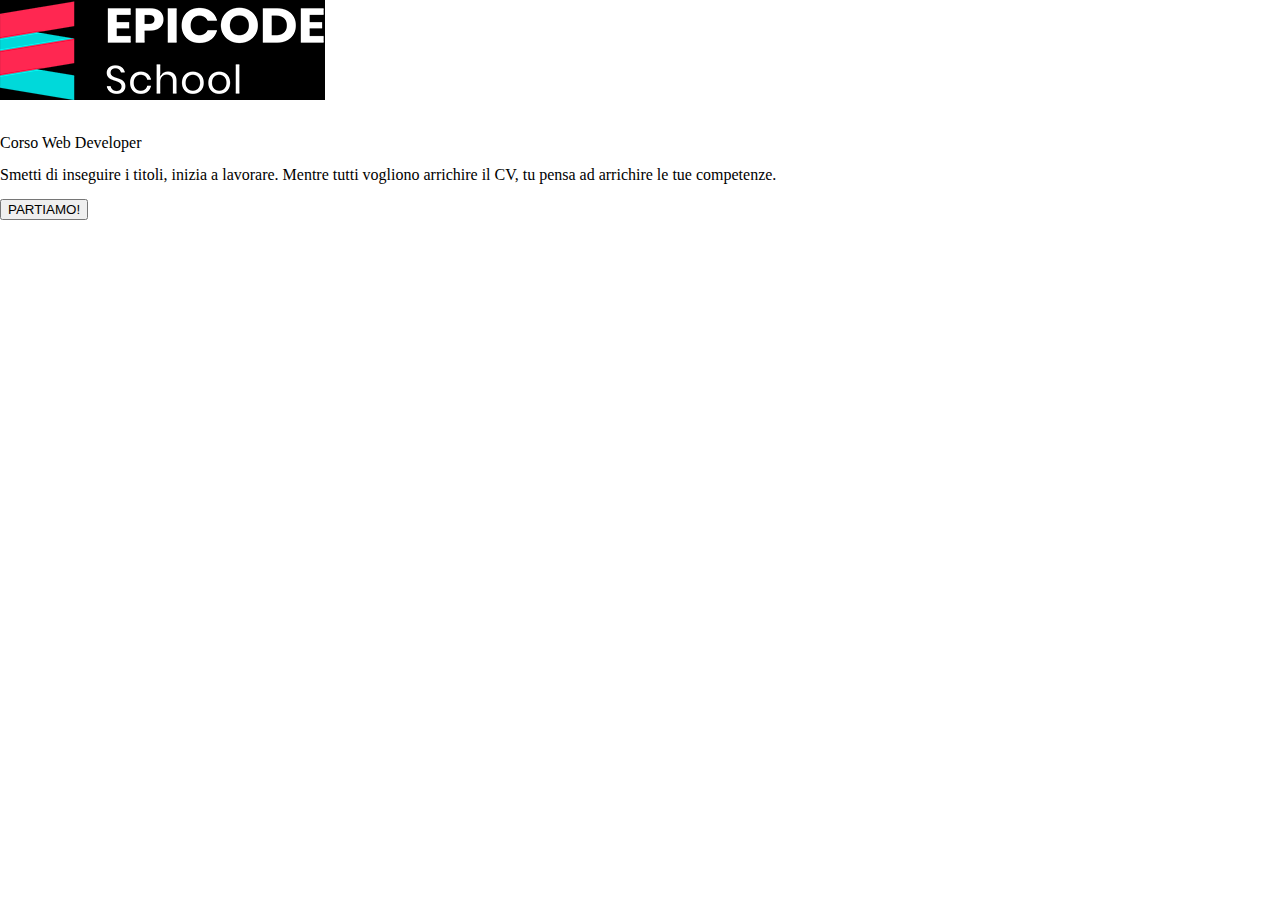
<file: index.html>
<!DOCTYPE html>
<html lang="en">
  <head>
    <meta charset="UTF-8" />
    <meta name="viewport" content="width=device-width, initial-scale=1.0" />
    <meta name="description" content="Da zero a Epicode con i corsi completi per diventare uno sviluppatore professionista in 3 mesi." />
    <title>Corso Web Developer - Epicode School</title>
    <link rel="stylesheet" href="./css/reset.css" />
    <link rel="stylesheet" href="./css/style.css" />
    <link
      rel="stylesheet"
      href="https://cdnjs.cloudflare.com/ajax/libs/font-awesome/5.15.4/css/all.min.css"
      integrity="sha512-1ycn6IcaQQ40/MKBW2W4Rhis/DbILU74C1vSrLJxCq57o941Ym01SwNsOMqvEBFlcgUa6xLiPY/NS5R+E6ztJQ=="
      crossorigin="anonymous"
      referrerpolicy="no-referrer"
    />
  </head>
  <body>
    <header>
      <img src="./images/logo.png" alt="Logo di Epicode School" />
      <div>
        <br />
        <br />
        <h1>Corso Web Developer</h1>
        <br />
        <p>Smetti di inseguire i titoli, inizia a lavorare. Mentre tutti vogliono arrichire il CV, tu pensa ad arrichire le tue competenze.</p>
        <br />
        <a href="https://epicode.com/it/" target="_blank">
          <button type="button" href="">PARTIAMO!</button>
        </a>
        <br />
      </div>
    </header>
  </body>
</html>
</file>
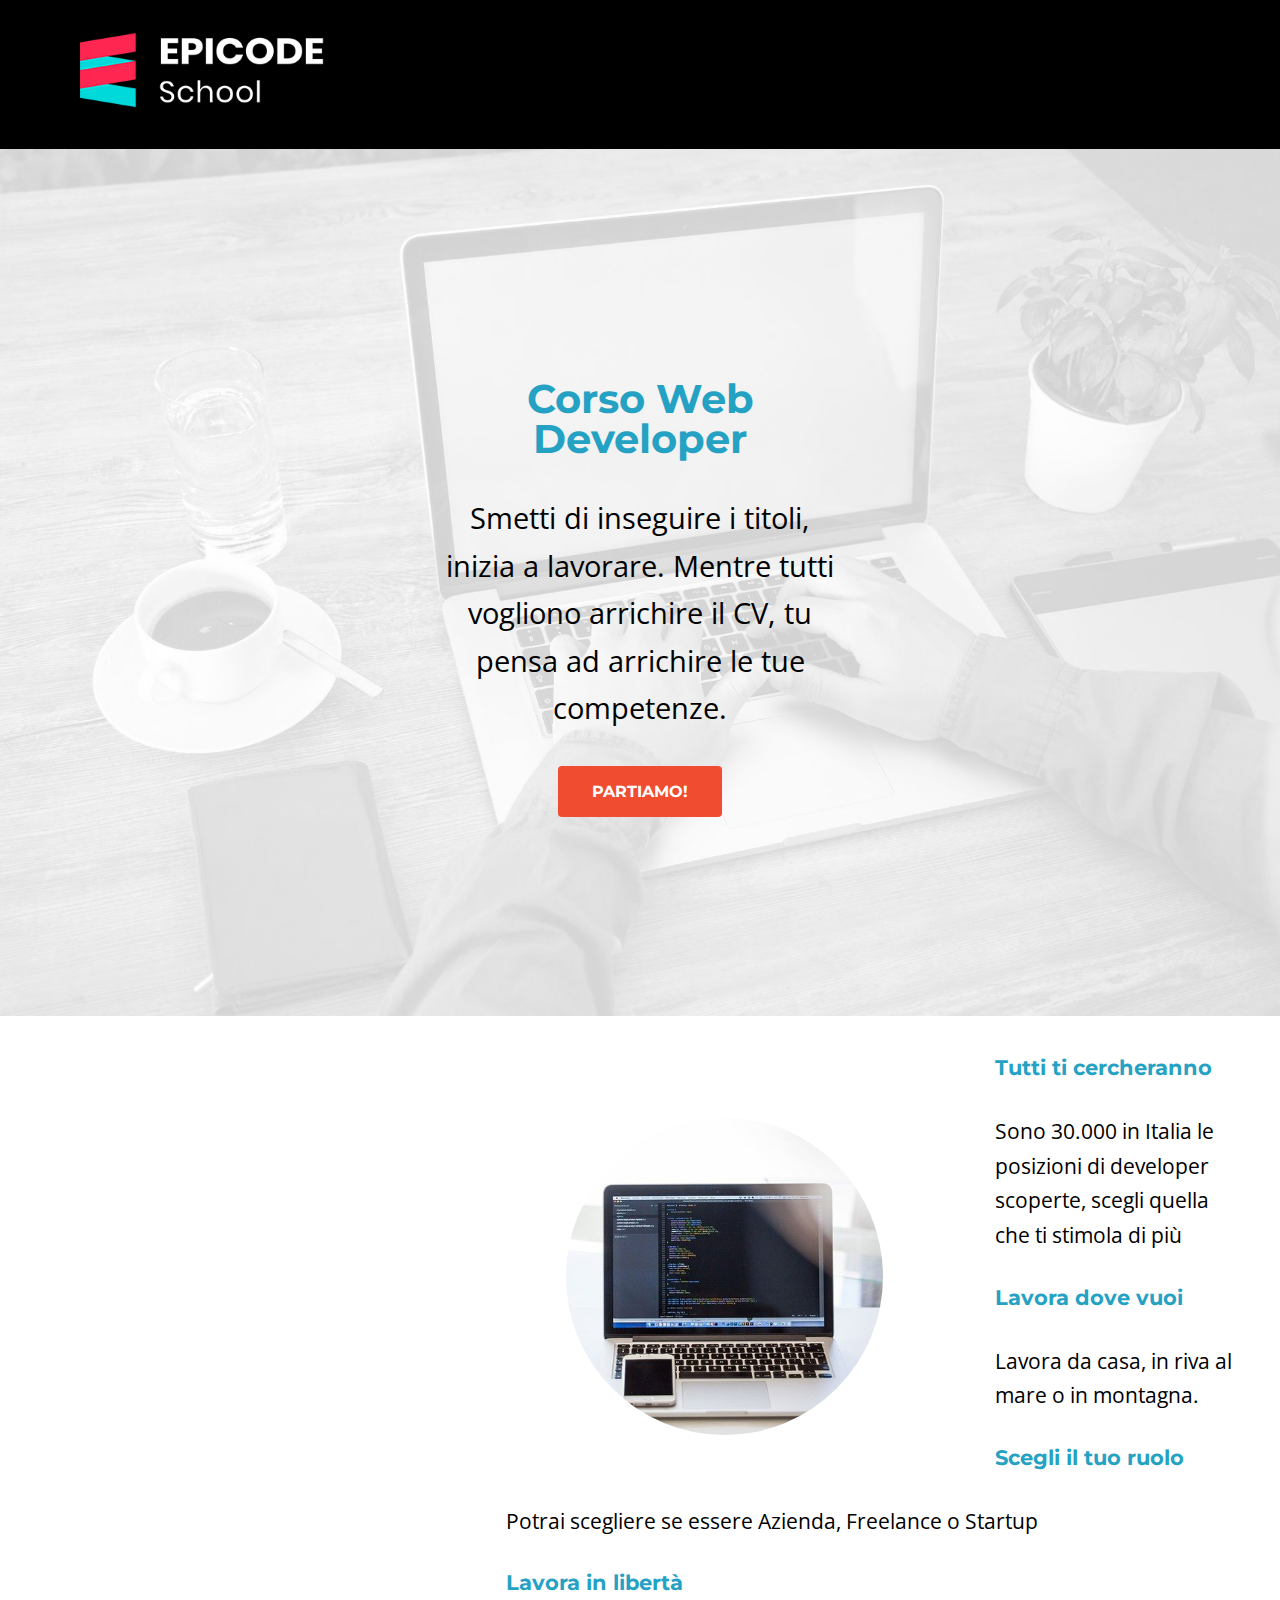
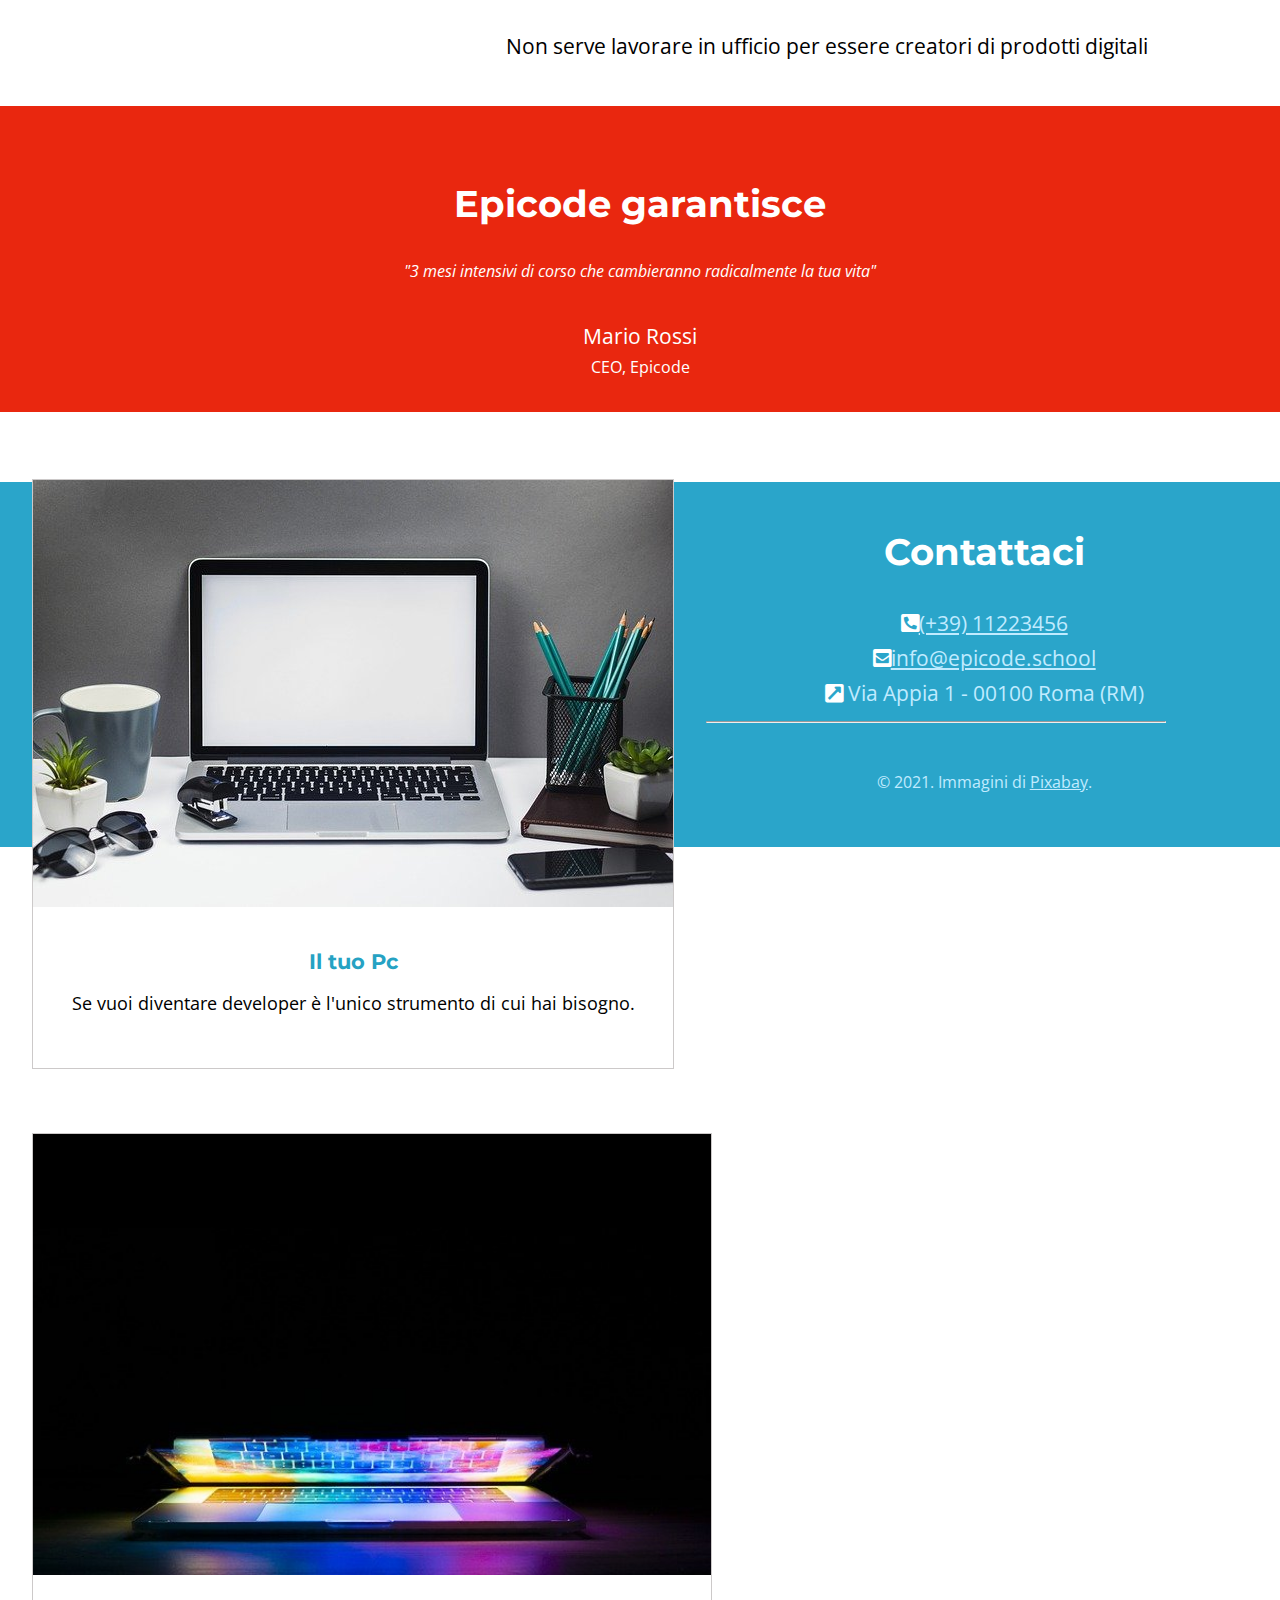
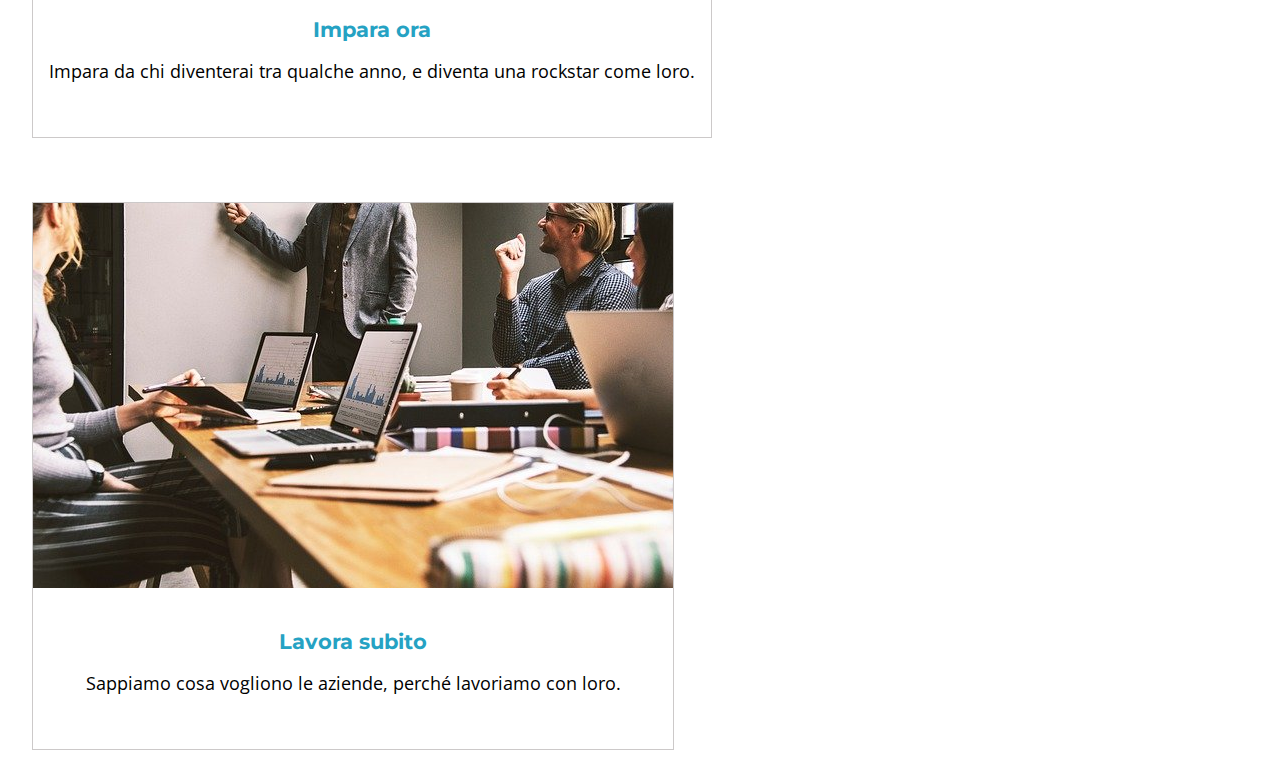
<file: index-deskopt.html>
<!DOCTYPE html>
<html lang="en">
  <head>
    <meta charset="UTF-8" />
    <meta name="viewport" content="width=device-width, initial-scale=1.0" />
    <meta name="description" content="Da zero a Epicode con i corsi completi per diventare uno sviluppatore professionista in 3 mesi." />
    <title>Corso Web Developer - Epicode School</title>
    <link rel="stylesheet" href="./css/reset.css" />
    <link rel="stylesheet" href="./css/style-deskopt.css" />
    <link rel="preconnect" href="https://fonts.googleapis.com" />
    <link rel="preconnect" href="https://fonts.gstatic.com" crossorigin />
    <link href="https://fonts.googleapis.com/css2?family=Open+Sans:ital,wght@0,300..800;1,300..800&display=swap" rel="stylesheet" />
    <link href="https://fonts.googleapis.com/css2?family=Montserrat:ital,wght@0,100..900;1,100..900&display=swap" rel="stylesheet" />
    <link
      rel="stylesheet"
      href="https://cdnjs.cloudflare.com/ajax/libs/font-awesome/5.15.4/css/all.min.css"
      integrity="sha512-1ycn6IcaQQ40/MKBW2W4Rhis/DbILU74C1vSrLJxCq57o941Ym01SwNsOMqvEBFlcgUa6xLiPY/NS5R+E6ztJQ=="
      crossorigin="anonymous"
      referrerpolicy="no-referrer"
    />
  </head>
  <body>
    <div class="logo">
      <img src="./images/logo.png" alt="Logo di Epicode School" class="logo" />
    </div>
    <header>
      <div class="areaTitolo">
        <h1><b>Corso Web Developer</b></h1>
        <br />
        <p>Smetti di inseguire i titoli, inizia a lavorare. Mentre tutti vogliono arrichire il CV, tu pensa ad arrichire le tue competenze.</p>
        <br />
        <a href="https://epicode.com/it/" target="_blank">
          <button type="button" href="">PARTIAMO!</button>
        </a>
        <br />
      </div>
    </header>
    <main>
      <article>
        <div style="padding-left: 29rem">
          <img src="./images/notebook.jpg" alt="Foto di un notebook" style="float: left; margin: 60px; margin-right: 7rem" />
          <h2>Tutti ti cercheranno</h2>
          <br />
          <p>Sono 30.000 in Italia le posizioni di developer scoperte, scegli quella che ti stimola di più</p>
          <br />
          <h2>Lavora dove vuoi</h2>
          <br />
          <p>Lavora da casa, in riva al mare o in montagna.</p>
          <br />
          <h2>Scegli il tuo ruolo</h2>
          <br />
          <p>Potrai scegliere se essere Azienda, Freelance o Startup</p>
          <br />
          <h2>Lavora in libertà</h2>
          <br />
          <p>Non serve lavorare in ufficio per essere creatori di prodotti digitali</p>
        </div>
      </article>
      <section>
        <div class="container">
          <h2>Epicode garantisce</h2>
          <br />
          <p>"3 mesi intensivi di corso che cambieranno radicalmente la tua vita"</p>
          <br />
          <h3>Mario Rossi</h3>

          <h4>CEO, Epicode</h4>
        </div>
      </section>
      <aside>
        <br />
        <div>
          <img src="./images/foto1.jpg" alt="Foto di un portatile collocato in una scrivania da lavoro" />
          <br />
          <br />
          <h2>Il tuo Pc</h2>

          <p>Se vuoi diventare developer è l'unico strumento di cui hai bisogno.</p>
          <br />
        </div>
        <div>
          <img src="./images/foto2.jpg" alt="Foto di un portatile con una tastiera RGB" />
          <br />
          <br />
          <h2>Impara ora</h2>

          <p>Impara da chi diventerai tra qualche anno, e diventa una rockstar come loro.</p>
          <br />
        </div>
        <div>
          <img src="./images/foto3.jpg" alt="Foto di una meeting aziendale" />
          <br />
          <br />
          <h2>Lavora subito</h2>

          <p>Sappiamo cosa vogliono le aziende, perché lavoriamo con loro.</p>
          <br />
        </div>
        <br />
      </aside>
      <footer>
        <div>
          <br />
          <h2>Contattaci</h2>
          <br />
          <i class="fas fa-phone-square-alt" style="color: #ffffff"></i><a href="tel:+3911223456">(+39) 11223456</a>
          <br />
          <i class="fas fa-envelope-square" style="color: #ffffff"></i><a href="mailto:info@epicode.school">info@epicode.school</a>
          <br />
          <i class="fas fa-external-link-square-alt" style="color: #ffffff"> </i><a> Via Appia 1 - 00100 Roma (RM)</a>

          <br />
          <hr />
          <br />
          <p>&copy; 2021. Immagini di <a href="http://pixabay.com" target="_blank">Pixabay</a>.</p>
          <br />
        </div>
      </footer>
    </main>
  </body>
</html>
</file>
<file: css/style.css>
/* Your styles here */
</file>
<file: css/style-deskopt.css>
* {
  box-sizing: border-box;
}

body {
  font-family: "Open Sans", sans-serif;
  font-size: 1.32rem;
  line-height: 1.65;
  margin: auto;
  margin-inline: auto;
  display: block;
}

header {
  text-align: center;
}

h1 {
  font-family: "Montserrat", sans-serif;
  font-size: 2.5rem;
  font-weight: 700;
  line-height: 1;
  font-style: bold;
  color: #25a2c3;
}

header div {
  background-image: url(../images/banner.jpg);
  background-size: cover;
  image-resolution: 450px;
  text-align: center;
  padding-top: 14.4rem;
  padding-right: 27.4rem;
  padding-bottom: 12.4rem;
  padding-left: 27.4rem;
}

header p {
  font-size: 1.8rem;
}

.logo {
  padding-top: 1rem;
  padding-right: 1rem;
  padding-bottom: 1rem;
  padding-left: 2.5rem;
  background-color: black;
}

.logo div {
  background-color: black;
}

.logo img {
  width: 300px;
}

header button {
  display: inline-block;
  padding: 14px 32px;
  background-color: #f04c2f;
  font-family: "Montserrat", sans-serif;
  color: white;
  font-size: 1rem;
  font-weight: 700;
  text-align: center;
  font-style: bold;
  border-color: transparent;
  border-radius: 4px;
}

article {
  text-align: left;
  padding: 2em;
}
article h2 {
  font-family: "Montserrat", sans-serif;
  font-size: 1.3rem;
  font-weight: 700;
  line-height: 1;
  font-style: bold;
  color: #25a2c3;
}
article img {
  width: 19.8rem;
  height: 19.8rem;
  border-radius: 50%;
  object-fit: cover;
}

aside img {
  width: 100%;
  text-align: left;
}

section {
  background-color: #e9270f;
  text-align: center;
  padding-top: 5rem;
  padding-right: 2rem;
  padding-bottom: 2rem;
  padding-left: 2rem;
}

h2 {
  font-family: "Montserrat", sans-serif;
  font-size: 2.3rem;
  font-weight: 700;
  line-height: 1;
  font-style: bold;
  color: #ffffff;
}

section p {
  font-style: italic;
  color: #ffffff;
  font-size: 1rem;
}

section h3,
h4 {
  color: #ffffff;
}

section h4 {
  font-size: 1rem;
}

aside {
  text-align: center;
}

aside h2 {
  font-family: "Montserrat", sans-serif;
  font-size: 1.3rem;
  font-weight: 700;
  line-height: 1;
  font-style: bold;
  color: #25a2c3;
}

aside div {
  float: left;
  padding-top: 0;
  padding-right: 0;
  padding-bottom: 0;
  padding-left: 0;
  border: 1px solid;
  border-color: rgb(204, 201, 201);
  margin: 2rem;
}

aside p {
  padding: 1rem;
  font-size: 1.1rem;
}

footer {
  background-color: #2aa5ca;
  text-align: center;
}
footer p {
  color: #c0ebff;
  font-size: 1rem;
}

footer hr {
  margin-inline: 6rem;
}

footer div {
  padding: 1.1rem;
}

footer a {
  color: #c0ebff;
}
</file>
